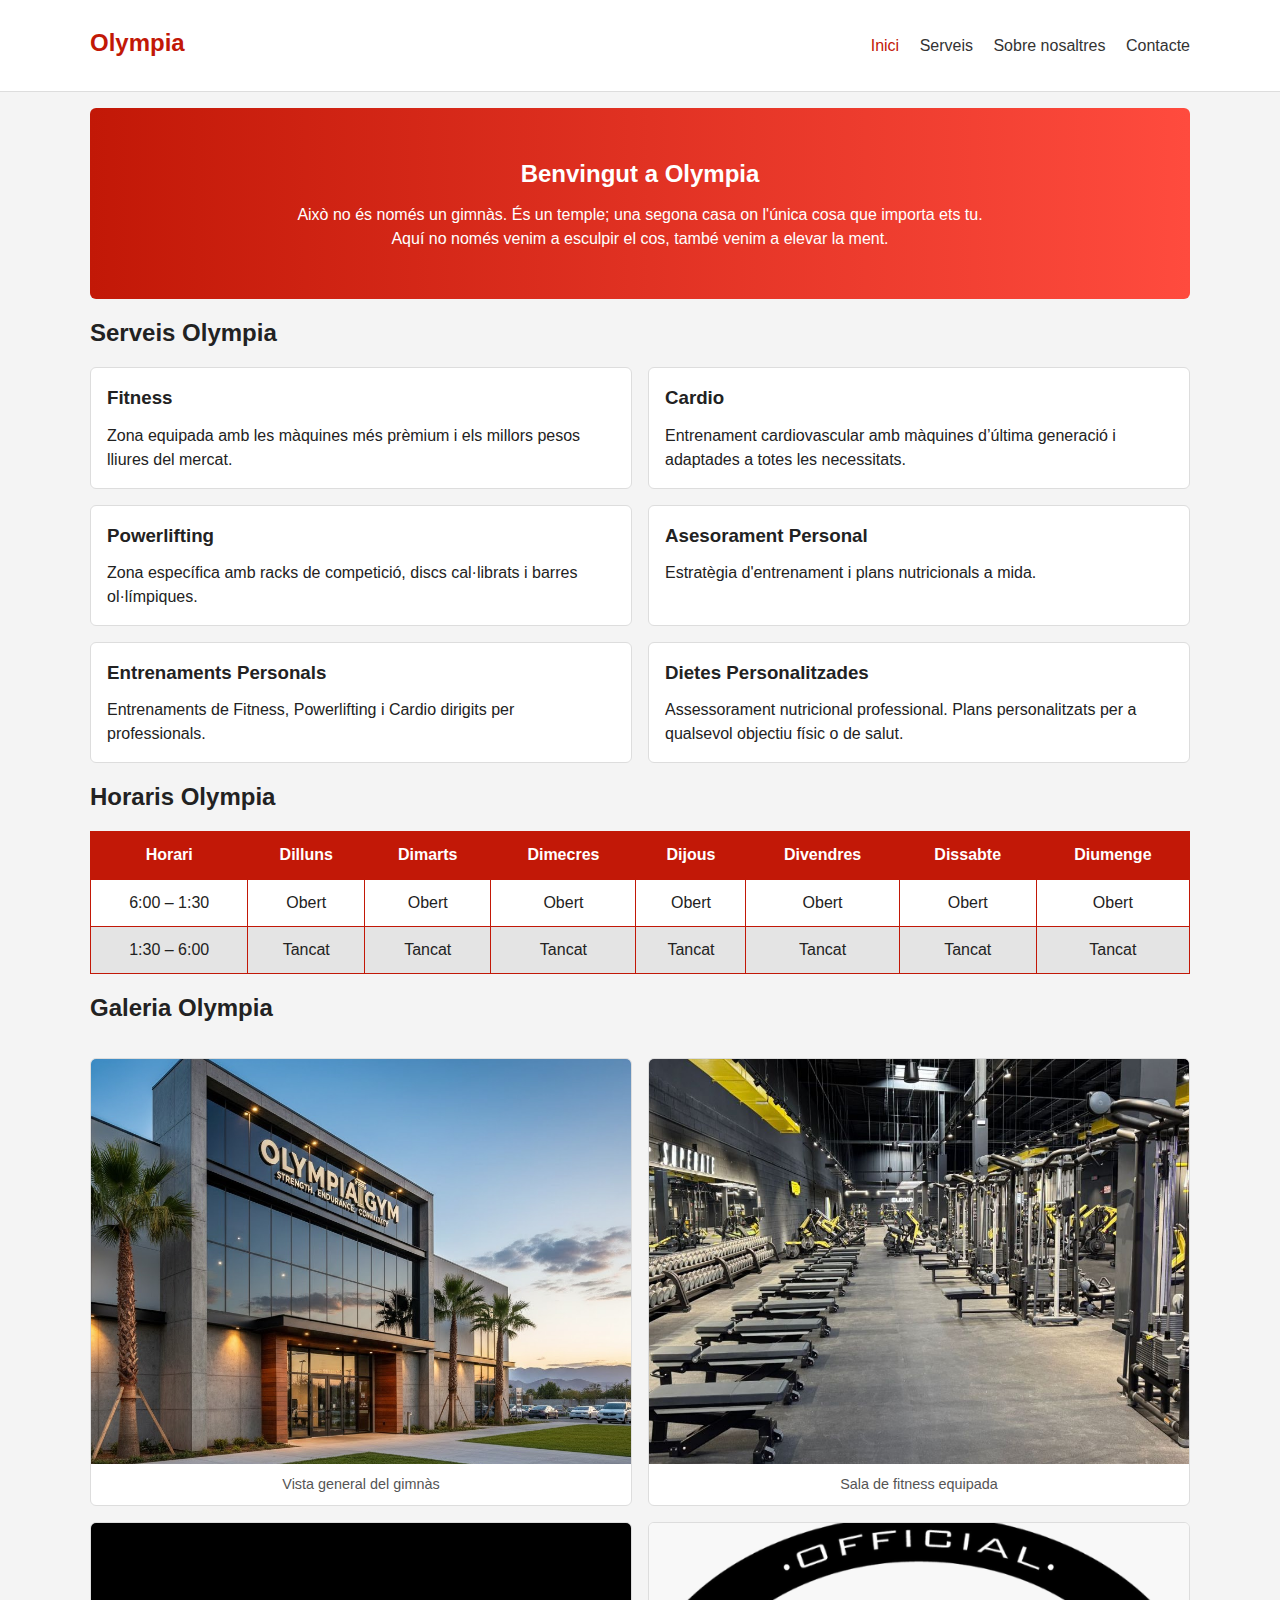
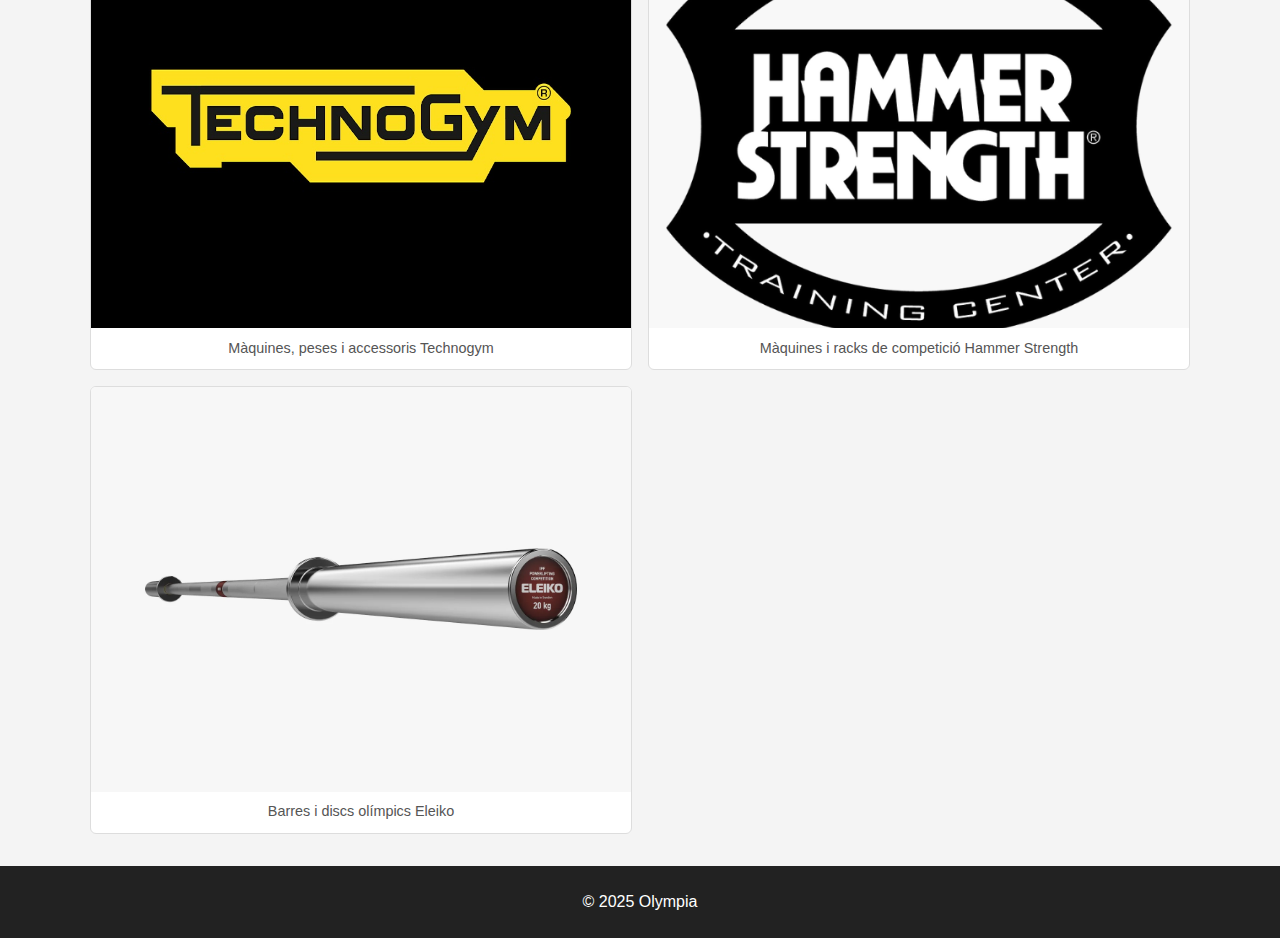
<file: index.html>
<!DOCTYPE html>
<html lang="ca">
<head>
    <meta charset="UTF-8">
    <meta name="viewport" content="width=device-width, initial-scale=1.0">
    <meta name="description" content="Olympia, el teu gimnàs modern amb Fitness, Cardio i Powerlifting.">
    <title>Olympia — Gimnàs</title>
    <link rel="stylesheet" href="Assets/css/styles.css">
</head>
<body>

<header>
    <div class="container header-flex">
        <h1 class="logo"><a href="index.html">Olympia</a></h1>
        <nav>
            <ul class="main-nav">
                <li><a href="index.html" class="active">Inici</a></li>
                <li><a href="Pages/serveis.html">Serveis</a></li>
                <li><a href="Pages/sobre.html">Sobre nosaltres</a></li>
                <li><a href="Pages/contacte.html">Contacte</a></li>
            </ul>
        </nav>
    </div>
</header>

<main class="container">
    <section class="hero">
        <h2>Benvingut a Olympia</h2>
        <p>Això no és només un gimnàs. És un temple; una segona casa on l'única cosa que importa ets tu.</p>
        <p>Aquí no només venim a esculpir el cos, també venim a elevar la ment.</p>
    </section>

    <section id="serveis">
        <h2>Serveis Olympia</h2>
        <div class="cards">
            <article class="card">
                <h3>Fitness</h3>
                <p>Zona equipada amb les màquines més prèmium i els millors pesos lliures del mercat.</p>
            </article>
            <article class="card">
                <h3>Cardio</h3>
                <p>Entrenament cardiovascular amb màquines d’última generació i adaptades a totes les necessitats.</p>
            </article>
            <article class="card">
                <h3>Powerlifting</h3>
                <p>Zona específica amb racks de competició, discs cal·librats i barres ol·límpiques.</p>
            </article>
            <article class="card">
                <h3>Asesorament Personal</h3>
                <p>Estratègia d'entrenament i plans nutricionals a mida.</p>
            </article>
            <article class="card">
                <h3>Entrenaments Personals</h3>
                <p>Entrenaments de Fitness, Powerlifting i Cardio dirigits per professionals.</p>
            </article>
            <article class="card">
                <h3>Dietes Personalitzades</h3>
                <p>Assessorament nutricional professional. Plans personalitzats per a qualsevol objectiu físic o de salut.</p>
            </article>
        </div>
    </section>

    <section id="horaris">
        <h2>Horaris Olympia</h2>
        <table>
            <thead>
                <tr>
                    <th>Horari</th>
                    <th>Dilluns</th>
                    <th>Dimarts</th>
                    <th>Dimecres</th>
                    <th>Dijous</th>
                    <th>Divendres</th>
                    <th>Dissabte</th>
                    <th>Diumenge</th>
                </tr>
            </thead>
            <tbody>
                <tr class="obert">
                    <td>6:00 – 1:30</td>
                    <td>Obert</td><td>Obert</td><td>Obert</td><td>Obert</td><td>Obert</td><td>Obert</td><td>Obert</td>
                </tr>
                <tr class="tancat">
                    <td>1:30 – 6:00</td>
                    <td>Tancat</td><td>Tancat</td><td>Tancat</td><td>Tancat</td><td>Tancat</td><td>Tancat</td><td>Tancat</td>
                </tr>
            </tbody>
        </table>
    </section>

    <section id="galeria">
        <h2>Galeria Olympia</h2>
        <div class="gallery">
            <figure>
                <div class="img-wrap"><img src="Assets/img/OlympiaOutside.jpg" alt="Olympia Outside"></div>
                <figcaption>Vista general del gimnàs</figcaption>
            </figure>
            <figure>
                <div class="img-wrap"><img src="Assets/img/OlympiaInside.jpg" alt="Olympia Inside"></div>
                <figcaption>Sala de fitness equipada</figcaption>
            </figure>
            <figure>
                <div class="img-wrap"><img src="Assets/img/Technogym.jpg" alt="Technogym"></div>
                <figcaption>Màquines, peses i accessoris Technogym</figcaption>
            </figure>
            <figure>
                <div class="img-wrap"><img src="Assets/img/Hammer-strength.jpg" alt="Hammer Strength"></div>
                <figcaption>Màquines i racks de competició Hammer Strength</figcaption>
            </figure>
            <figure>
                <div class="img-wrap"><img src="Assets/img/Eleiko.jpg" alt="Eleiko"></div>
                <figcaption>Barres i discs olímpics Eleiko</figcaption>
            </figure>
        </div>
    </section>
</main>

<footer>
    <div class="container">
        <p>&copy; 2025 Olympia</p>
    </div>
</footer>

</body>
</html>
</file>
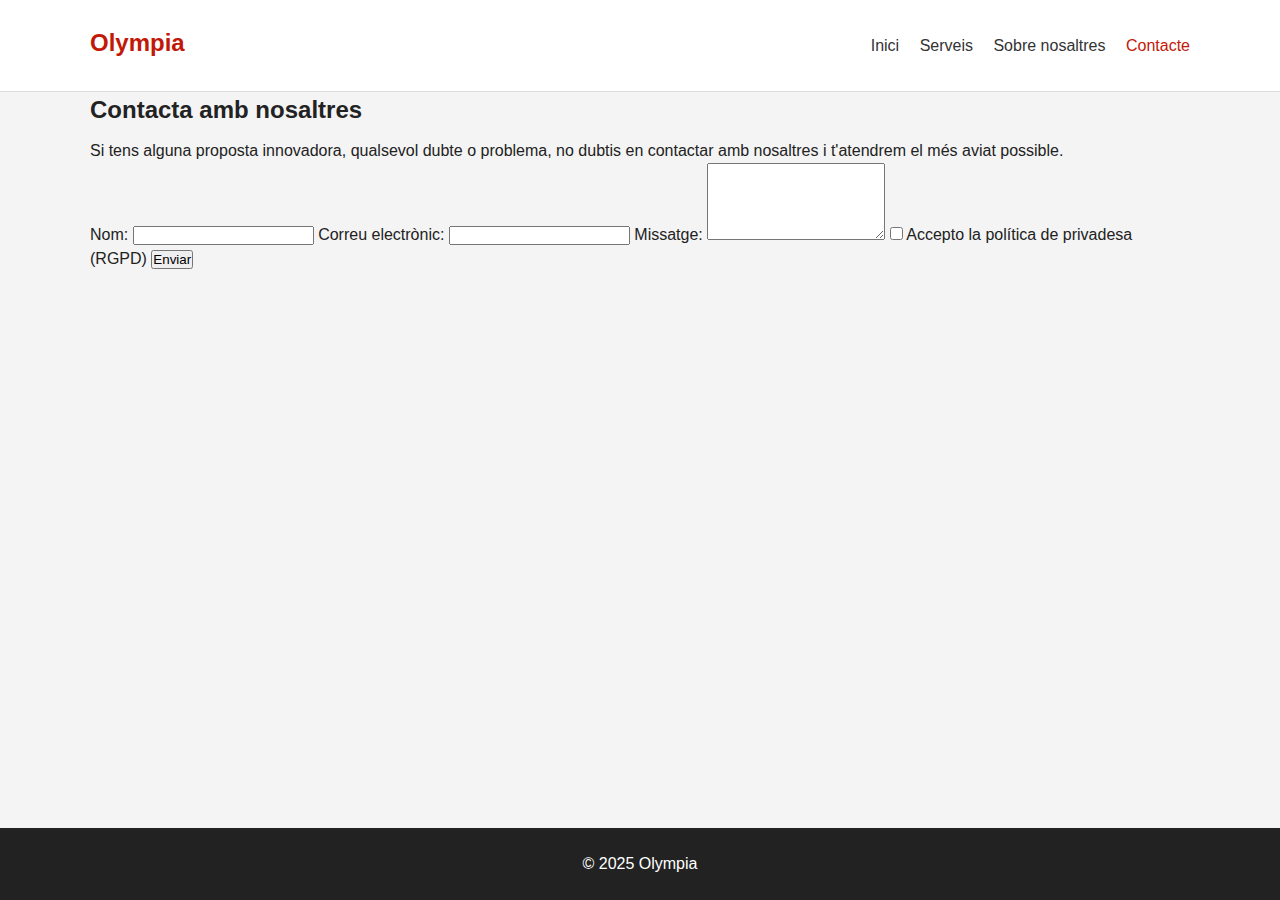
<file: Pages/contacte.html>
<!DOCTYPE html>
<html lang="ca">
<head>
    <meta charset="UTF-8">
    <meta name="viewport" content="width=device-width, initial-scale=1.0">
    <meta name="description" content="Formulari de contacte amb Olympia.">
    <title>Contacte — Olympia</title>
    <link rel="stylesheet" href="../Assets/css/styles.css">
</head>
<body>

<header>
    <div class="container header-flex">
        <h1 class="logo"><a href="index.html">Olympia</a></h1>
        <nav>
            <ul class="main-nav">
                <li><a href="../index.html">Inici</a></li>
                <li><a href="serveis.html">Serveis</a></li>
                <li><a href="sobre.html">Sobre nosaltres</a></li>
                <li><a href="contacte.html" class="active">Contacte</a></li>
            </ul>
        </nav>
    </div>
</header>

<main class="container">

<section id="contacte">
    <h2>Contacta amb nosaltres</h2>
    <p>Si tens alguna proposta innovadora, qualsevol dubte o problema, no dubtis en contactar amb nosaltres i t'atendrem el més aviat possible.</p>

    <form method="post" action="#">
        <label for="nom">Nom:</label>
        <input type="text" id="nom" name="nom" required>

        <label for="email">Correu electrònic:</label>
        <input type="email" id="email" name="email" required>

        <label for="missatge">Missatge:</label>
        <textarea id="missatge" name="missatge" rows="5" required></textarea>

        <label class="checkbox">
            <input type="checkbox" required>
            Accepto la política de privadesa (RGPD)
        </label>

        <button type="submit">Enviar</button>
    </form>
</section>

</main>

<footer>
    <div class="container">
        <p>&copy; 2025 Olympia</p>
    </div>
</footer>

</body>
</html>
</file>
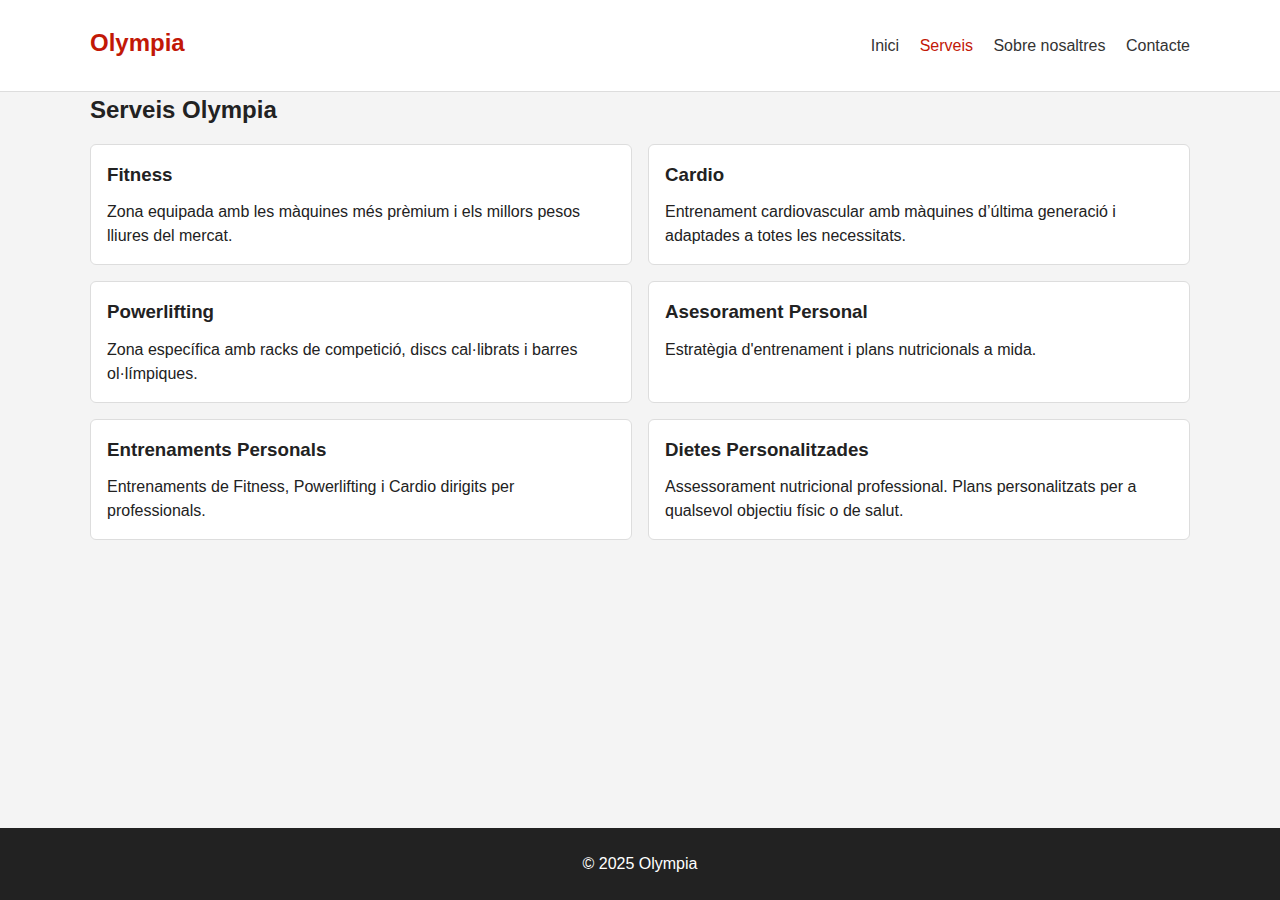
<file: pages/serveis.html>
<!DOCTYPE html>
<html lang="ca">
<head>
    <meta charset="UTF-8">
    <meta name="viewport" content="width=device-width, initial-scale=1.0">
    <meta name="description" content="Serveis de Olympia: Fitness, Cardio, Powerlifting, Entrenament personal.">
    <title>Serveis — Olympia</title>
    <link rel="stylesheet" href="../Assets/css/styles.css">
</head>
<body>

<header>
    <div class="container header-flex">
        <h1 class="logo"><a href="index.html">Olympia</a></h1>
        <nav>
            <ul class="main-nav">
                <li><a href="../index.html">Inici</a></li>
                <li><a href="serveis.html" class="active">Serveis</a></li>
                <li><a href="sobre.html">Sobre nosaltres</a></li>
                <li><a href="contacte.html">Contacte</a></li>
            </ul>
        </nav>
    </div>
</header>

<main class="container">
<section id="serveis">
    <h2>Serveis Olympia</h2>
    <div class="cards">
        <article class="card">
            <h3>Fitness</h3>
            <p>Zona equipada amb les màquines més prèmium i els millors pesos lliures del mercat.</p>
        </article>
        <article class="card">
            <h3>Cardio</h3>
            <p>Entrenament cardiovascular amb màquines d’última generació i adaptades a totes les necessitats.</p>
        </article>
        <article class="card">
            <h3>Powerlifting</h3>
            <p>Zona específica amb racks de competició, discs cal·librats i barres ol·límpiques.</p>
        </article>
        <article class="card">
            <h3>Asesorament Personal</h3>
            <p>Estratègia d'entrenament i plans nutricionals a mida.</p>
        </article>
        <article class="card">
            <h3>Entrenaments Personals</h3>
            <p>Entrenaments de Fitness, Powerlifting i Cardio dirigits per professionals.</p>
        </article>
        <article class="card">
            <h3>Dietes Personalitzades</h3>
            <p>Assessorament nutricional professional. Plans personalitzats per a qualsevol objectiu físic o de salut.</p>
        </article>
    </div>
</section>
</main>

<footer>
    <div class="container">
        <p>&copy; 2025 Olympia</p>
    </div>
</footer>

</body>
</html>
</file>
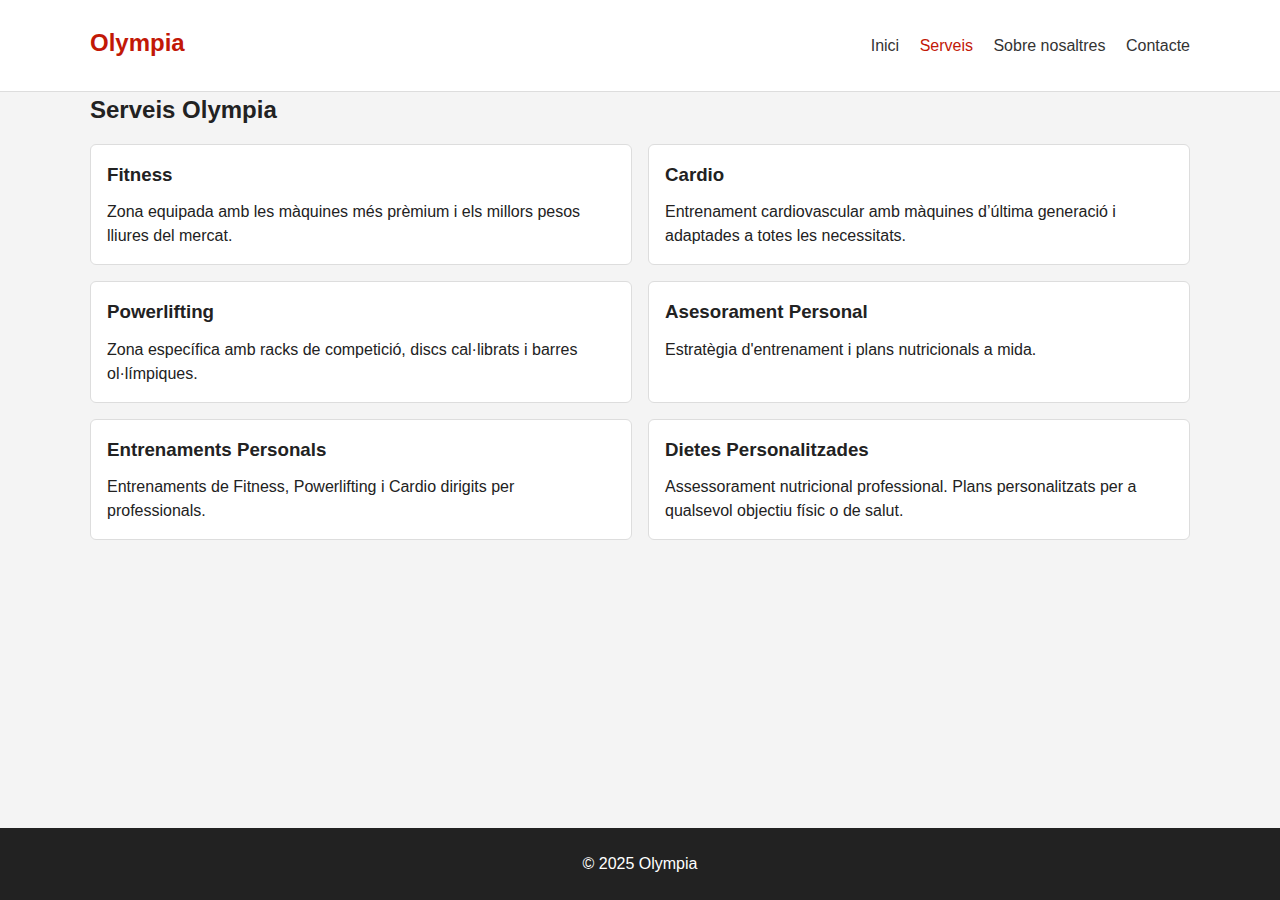
<file: Pages/serveis.html>
<!DOCTYPE html>
<html lang="ca">
<head>
    <meta charset="UTF-8">
    <meta name="viewport" content="width=device-width, initial-scale=1.0">
    <meta name="description" content="Serveis de Olympia: Fitness, Cardio, Powerlifting, Entrenament personal.">
    <title>Serveis — Olympia</title>
    <link rel="stylesheet" href="../Assets/css/styles.css">
</head>
<body>

<header>
    <div class="container header-flex">
        <h1 class="logo"><a href="../index.html">Olympia</a></h1>
        <nav>
            <ul class="main-nav">
                <li><a href="../index.html">Inici</a></li>
                <li><a href="serveis.html" class="active">Serveis</a></li>
                <li><a href="sobre.html">Sobre nosaltres</a></li>
                <li><a href="contacte.html">Contacte</a></li>
            </ul>
        </nav>
    </div>
</header>

<main class="container">
<section id="serveis">
    <h2>Serveis Olympia</h2>
    <div class="cards">
        <article class="card">
            <h3>Fitness</h3>
            <p>Zona equipada amb les màquines més prèmium i els millors pesos lliures del mercat.</p>
        </article>
        <article class="card">
            <h3>Cardio</h3>
            <p>Entrenament cardiovascular amb màquines d’última generació i adaptades a totes les necessitats.</p>
        </article>
        <article class="card">
            <h3>Powerlifting</h3>
            <p>Zona específica amb racks de competició, discs cal·librats i barres ol·límpiques.</p>
        </article>
        <article class="card">
            <h3>Asesorament Personal</h3>
            <p>Estratègia d'entrenament i plans nutricionals a mida.</p>
        </article>
        <article class="card">
            <h3>Entrenaments Personals</h3>
            <p>Entrenaments de Fitness, Powerlifting i Cardio dirigits per professionals.</p>
        </article>
        <article class="card">
            <h3>Dietes Personalitzades</h3>
            <p>Assessorament nutricional professional. Plans personalitzats per a qualsevol objectiu físic o de salut.</p>
        </article>
    </div>
</section>
</main>

<footer>
    <div class="container">
        <p>&copy; 2025 Olympia</p>
    </div>
</footer>

</body>
</html>
</file>
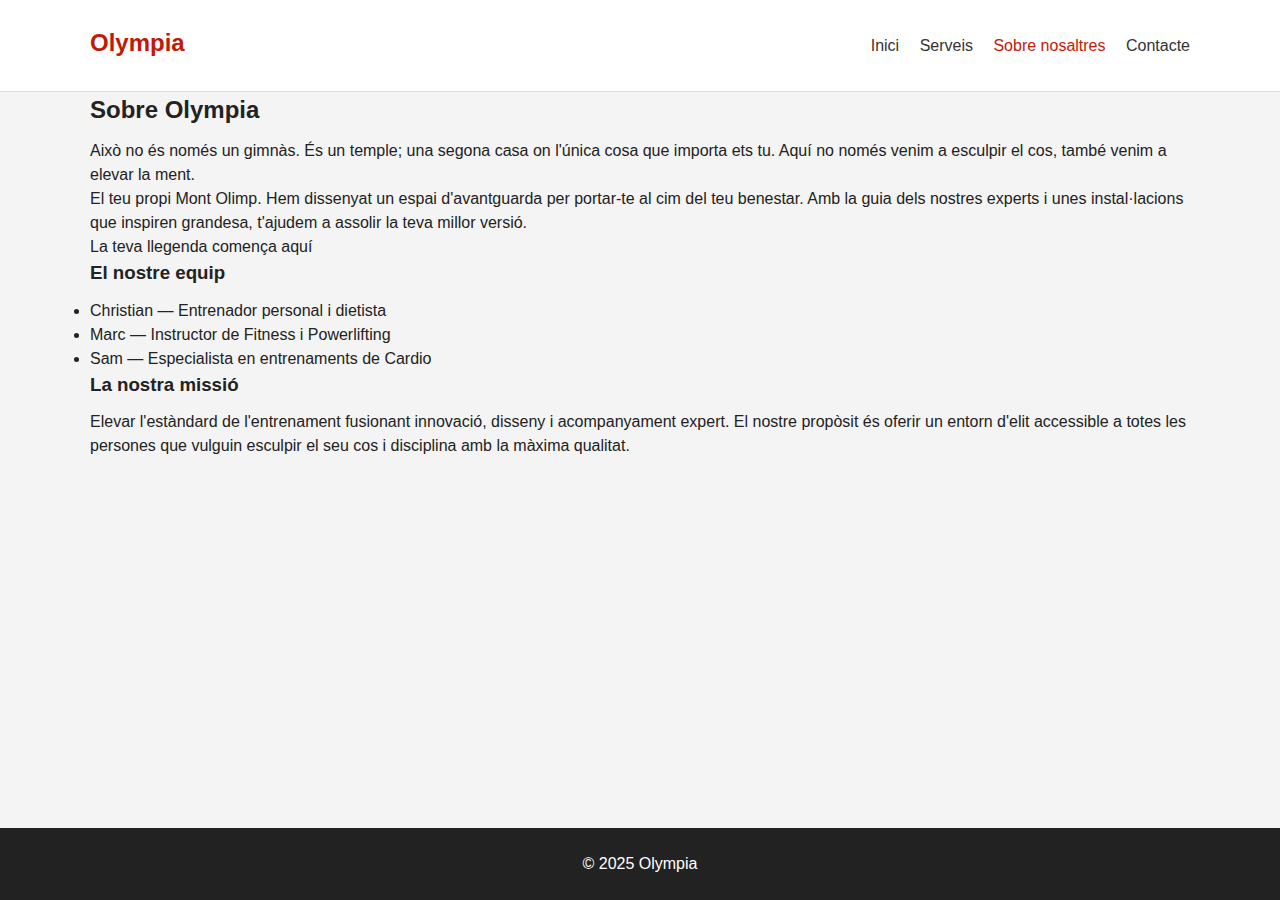
<file: Pages/sobre.html>
<!DOCTYPE html>
<html lang="ca">
<head>
    <meta charset="UTF-8">
    <meta name="viewport" content="width=device-width, initial-scale=1.0">
    <meta name="description" content="Informació sobre Olympia i el nostre equip.">
    <title>Sobre Olympia</title>
    <link rel="stylesheet" href="../Assets/css/styles.css">
</head>
<body>

<header>
    <div class="container header-flex">
        <h1 class="logo"><a href="index.html">Olympia</a></h1>
        <nav>
            <ul class="main-nav">
                <li><a href="../index.html">Inici</a></li>
                <li><a href="serveis.html">Serveis</a></li>
                <li><a href="sobre.html" class="active">Sobre nosaltres</a></li>
                <li><a href="contacte.html">Contacte</a></li>
            </ul>
        </nav>
    </div>
</header>

<main class="container">
<section id="sobre">
    <h2>Sobre Olympia</h2>
    <p>Això no és només un gimnàs. És un temple; una segona casa on l'única cosa que importa ets tu. Aquí no només venim a esculpir el cos, també venim a elevar la ment.</p>
    <p>El teu propi Mont Olimp. Hem dissenyat un espai d'avantguarda per portar-te al cim del teu benestar. Amb la guia dels nostres experts i unes instal·lacions que inspiren grandesa, t'ajudem a assolir la teva millor versió.</p>
    <p>La teva llegenda comença aquí</p>
    <h3>El nostre equip</h3>
    <ul>
        <li>Christian — Entrenador personal i dietista</li>
        <li>Marc — Instructor de Fitness i Powerlifting</li>
        <li>Sam — Especialista en entrenaments de Cardio</li>
    </ul>
    <h3>La nostra missió</h3>
    <p>Elevar l'estàndard de l'entrenament fusionant innovació, disseny i acompanyament expert. El nostre propòsit és oferir un entorn d'elit accessible a totes les persones que vulguin esculpir el seu cos i disciplina amb la màxima qualitat.</p>
</section>
</main>

<footer>
    <div class="container">
        <p>&copy; 2025 Olympia</p>
    </div>
</footer>

</body>
</html>
</file>
<file: Assets/css/styles.css>
/* RESET & GENERAL */
* { margin: 0; padding: 0; box-sizing: border-box; }

html, body { height: 100%; }

body {
    font-family: Arial, sans-serif;
    background: #f4f4f4;
    color: #222;
    line-height: 1.5;
    display: flex;
    flex-direction: column;
}

.container { width: 90%; max-width: 1100px; margin: auto; }

h1, h2, h3 { margin-bottom: 0.7rem; }

main { flex: 1 0 auto; }

/* HEADER */
header {
    background: #fff;
    border-bottom: 1px solid #ddd;
    padding: 1rem 0;
}

.header-flex {
    display: flex;
    justify-content: space-between;
    align-items: center;
}

.logo a {
    font-size: 1.5rem;
    font-weight: bold;
    color: #c21807;
    text-decoration: none;
}

.main-nav { list-style: none; }
.main-nav li { display: inline; margin-left: 1rem; }
.main-nav a { text-decoration: none; color: #333; }
.main-nav a.active, .main-nav a:hover { color: #c21807; }

/* HERO */
.hero {
    background: linear-gradient(to right, #c21807, #ff4b3e);
    color: white;
    padding: 3rem 0;
    border-radius: 6px;
    margin: 1rem 0;
    text-align: center;
}

/* CARDS */
.cards {
    display: grid;
    grid-template-columns: repeat(2, 1fr);
    gap: 1rem;
    margin: 1rem 0;
}

.card {
    background: white;
    padding: 1rem;
    border-radius: 6px;
    border: 1px solid #ddd;
}

/* TAULA */
table {
    width: 100%;
    background: white;
    border-collapse: collapse;
    margin: 1rem 0;
}

th, td {
    padding: 0.7rem;
    border: 1px solid #c21807;
    text-align: center;
    vertical-align: middle;
}

th { background-color: #c21807; color: white; }
tr.obert { background-color: white; }
tr.tancat { background-color: rgb(228, 228, 228); }

/* GALERIA */
.gallery {
    --ratio: 4/3;
    display: grid;
    grid-template-columns: repeat(2, 1fr);
    gap: 1rem;
    margin: 2rem 0;
}

.gallery figure {
    background: white;
    border-radius: 6px;
    border: 1px solid #ddd;
    display: flex;
    flex-direction: column;
    overflow: hidden;
}

.gallery .img-wrap {
    position: relative;
    width: 100%;
    aspect-ratio: var(--ratio);
    overflow: hidden;
    background: #f8f8f8;
}

.gallery .img-wrap img {
    position: absolute;
    inset: 0;
    width: 100%;
    height: 100%;
    object-fit: cover;
}

.gallery figcaption {
    padding: 0.6rem;
    font-size: 0.9rem;
    color: #555;
    text-align: center;
}

/* FORMULARI CONTACTE */
.contact-page { padding: 2.25rem 0; }

.contact-page form {
    margin: 1rem auto;
    width: 100%;
    max-width: 820px;
    padding: 2rem;
    background: #fff;
    border-radius: 10px;
    border: 1px solid #e6e6e6;
    box-shadow: 0 8px 24px rgba(0,0,0,0.06);
}

.contact-page form input, .contact-page form textarea {
    width: 100%;
    padding: 1rem;
    margin-bottom: 1rem;
    font-size: 1rem;
    border: 1px solid #ddd;
    border-radius: 8px;
}

.form-actions {
    display: flex;
    gap: 1rem;
    align-items: center;
    justify-content: space-between;
}

.checkbox.custom { display: inline-flex; align-items: center; gap: 0.6rem; cursor: pointer; }
.checkbox.custom input { position: absolute; opacity: 0; width: 0; height: 0; }
.checkbox.custom .checkmark {
    width: 22px; height: 22px; border: 2px solid #ccc; border-radius: 6px;
    position: relative; transition: all 0.15s ease;
}

.checkbox.custom input:checked + .checkmark { background: #c21807; border-color: #c21807; }
.checkbox.custom input:checked + .checkmark::after {
    content: ""; position: absolute; left: 6px; top: 2px; width: 6px; height: 11px;
    border: solid #fff; border-width: 0 2px 2px 0; transform: rotate(45deg); display: block;
}

.btn-submit {
    background: #c21807; color: white; border: none; padding: 0.95rem 1.2rem;
    font-size: 1.05rem; border-radius: 10px; cursor: pointer;
}

/* FOOTER */
footer {
    background: #222;
    color: white;
    text-align: center;
    padding: 1.5rem 0;
    margin-top: auto;
}

/* RESPONSIVE */
@media (max-width: 800px) {
    .contact-page form { max-width: 680px; }
}

@media (max-width: 600px) {
    .gallery, .cards { grid-template-columns: 1fr; }
    .form-actions { flex-direction: column; align-items: stretch; }
    .btn-submit { width: 100%; }
}
</file>
